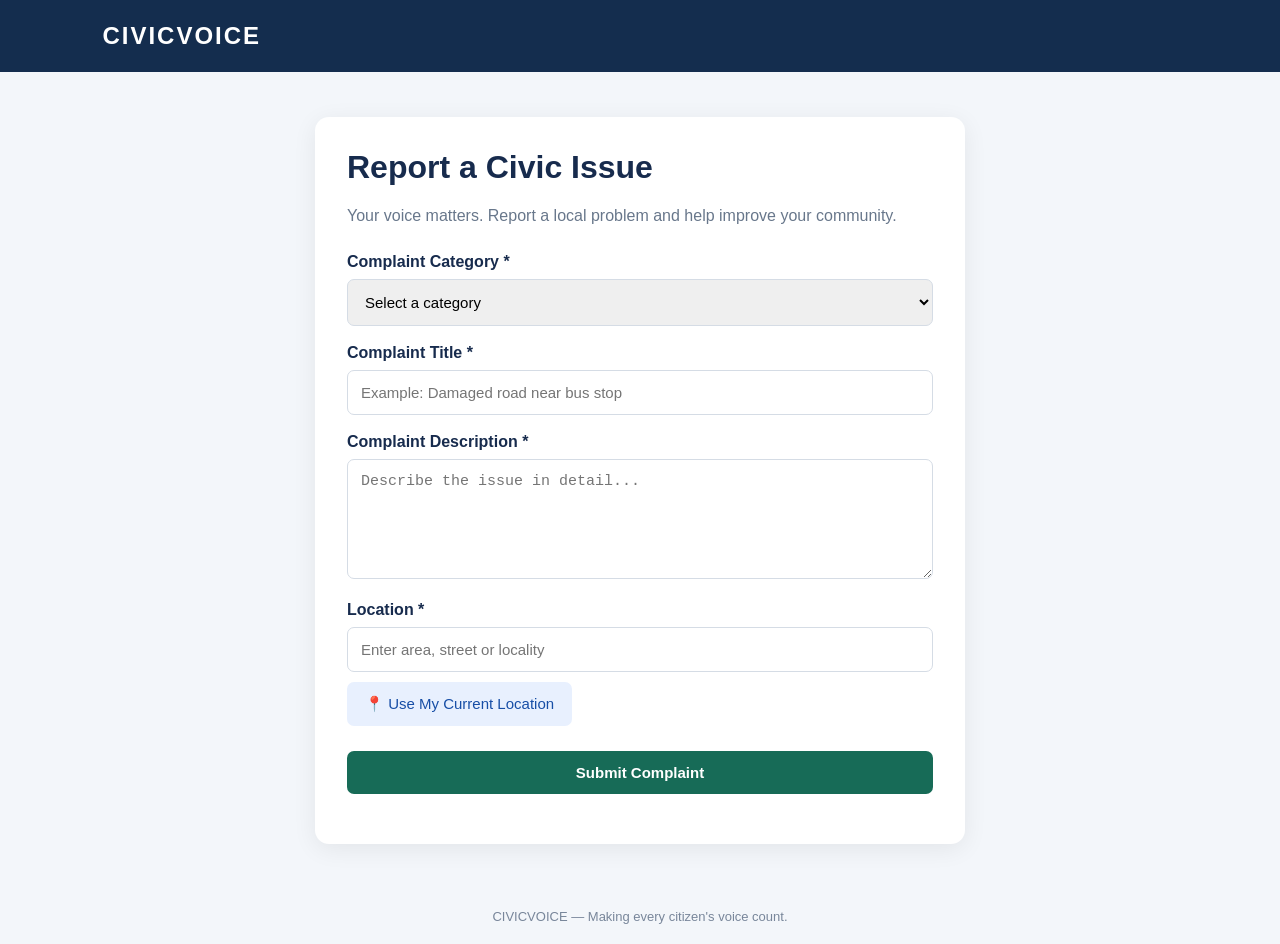
<file: frontend/report.html>
<!DOCTYPE html>
<html lang="en">
<head>
<meta charset="UTF-8">
<meta name="viewport" content="width=device-width, initial-scale=1.0">
<title>CIVICVOICE | Report an Issue</title>

<style>
* { box-sizing: border-box; }

body {
    margin: 0;
    font-family: Arial, sans-serif;
    background: #f3f6fa;
    color: #172b4d;
}

header {
    background: #142d4e;
    color: white;
    padding: 22px 8%;
}

header h2 { margin: 0; letter-spacing: 2px; }

.container {
    max-width: 650px;
    margin: 45px auto;
    padding: 32px;
    background: white;
    border-radius: 14px;
    box-shadow: 0 5px 25px rgba(0,0,0,.07);
}

h1 { margin-top: 0; }

.subtitle {
    color: #68778b;
    margin-bottom: 28px;
}

label {
    display: block;
    font-weight: bold;
    margin: 18px 0 8px;
}

input, textarea, select {
    width: 100%;
    padding: 13px;
    border: 1px solid #d5dce5;
    border-radius: 7px;
    font-size: 15px;
}

textarea {
    min-height: 120px;
    resize: vertical;
}

button {
    cursor: pointer;
    border: none;
    border-radius: 7px;
    padding: 13px 18px;
    font-size: 15px;
}

.location-btn {
    margin-top: 10px;
    background: #e8f0fe;
    color: #174ea6;
}

.submit-btn {
    width: 100%;
    margin-top: 25px;
    background: #176b57;
    color: white;
    font-weight: bold;
}

button:disabled {
    opacity: .6;
    cursor: not-allowed;
}

#message {
    margin-top: 18px;
    line-height: 1.6;
    overflow-wrap: anywhere;
}

footer {
    text-align: center;
    color: #78869a;
    padding: 20px;
    font-size: 13px;
}
</style>
</head>

<body>

<header>
    <h2>CIVICVOICE</h2>
</header>

<div class="container">
    <h1>Report a Civic Issue</h1>
    <p class="subtitle">
        Your voice matters. Report a local problem and help improve your community.
    </p>

    <form id="complaintForm">

        <label for="category">Complaint Category *</label>
        <select id="category" required>
            <option value="">Select a category</option>
            <option>Roads & Potholes</option>
            <option>Water Supply</option>
            <option>Electricity</option>
            <option>Garbage Collection</option>
            <option>Drainage & Sewage</option>
            <option>Streetlights</option>
            <option>Public Safety</option>
            <option>Other</option>
        </select>

        <label for="title">Complaint Title *</label>
        <input id="title" type="text" maxlength="150"
               placeholder="Example: Damaged road near bus stop" required>

        <label for="description">Complaint Description *</label>
        <textarea id="description" maxlength="9000"
                  placeholder="Describe the issue in detail..." required></textarea>

        <label for="location">Location *</label>
        <input id="location" type="text" maxlength="150"
               placeholder="Enter area, street or locality" required>

        <button type="button" class="location-btn" id="locationBtn">
            📍 Use My Current Location
        </button>

        <button type="submit" class="submit-btn" id="submitBtn">
            Submit Complaint
        </button>

        <div id="message" role="status"></div>
    </form>
</div>

<footer>
    CIVICVOICE — Making every citizen's voice count.
</footer>

<script>
const API = "https://civicvoice-api-production-5fb1.up.railway.app";

const form = document.getElementById("complaintForm");
const message = document.getElementById("message");
const submitBtn = document.getElementById("submitBtn");

document.getElementById("locationBtn").addEventListener("click", () => {
    if (!navigator.geolocation) {
        message.textContent = "Location services are not supported by this browser.";
        return;
    }

    message.textContent = "Getting your location...";

    navigator.geolocation.getCurrentPosition(
        async position => {
            const { latitude, longitude } = position.coords;
            document.getElementById("location").value =
                `Latitude: ${latitude.toFixed(6)}, Longitude: ${longitude.toFixed(6)}`;
            message.textContent = "Location captured successfully.";
        },
        () => {
            message.textContent =
                "Could not access your location. Please enter it manually.";
        }
    );
});

form.addEventListener("submit", async event => {
    event.preventDefault();

    const category = document.getElementById("category").value;
    const title = document.getElementById("title").value.trim();
    const description = document.getElementById("description").value.trim();
    const location = document.getElementById("location").value.trim();

    if (!category || !title || !description || !location) {
        message.textContent = "Please complete all required fields.";
        return;
    }

    submitBtn.disabled = true;
    submitBtn.textContent = "Submitting...";
    message.textContent = "";

    try {
        const response = await fetch(`${API}/feedback`, {
            method: "POST",
            headers: { "Content-Type": "application/json" },
            body: JSON.stringify({
                text: `Category: ${category}\nTitle: ${title}\nDescription: ${description}`,
                source: "Citizen Portal",
                location: location,
                organization: category
            })
        });

        const result = await response.json();

        if (!response.ok) {
            throw new Error(result.detail || "Submission failed.");
        }

        message.innerHTML =
            `<strong>Complaint submitted successfully!</strong><br>
             Your Complaint ID: <strong>${result.feedback_id}</strong><br>
             Urgency: <strong>${result.analysis.urgency}</strong>`;

        form.reset();

    } catch (error) {
        message.textContent = "Unable to submit: " + error.message;
    } finally {
        submitBtn.disabled = false;
        submitBtn.textContent = "Submit Complaint";
    }
});
</script>

</body>
</html>
</file>
